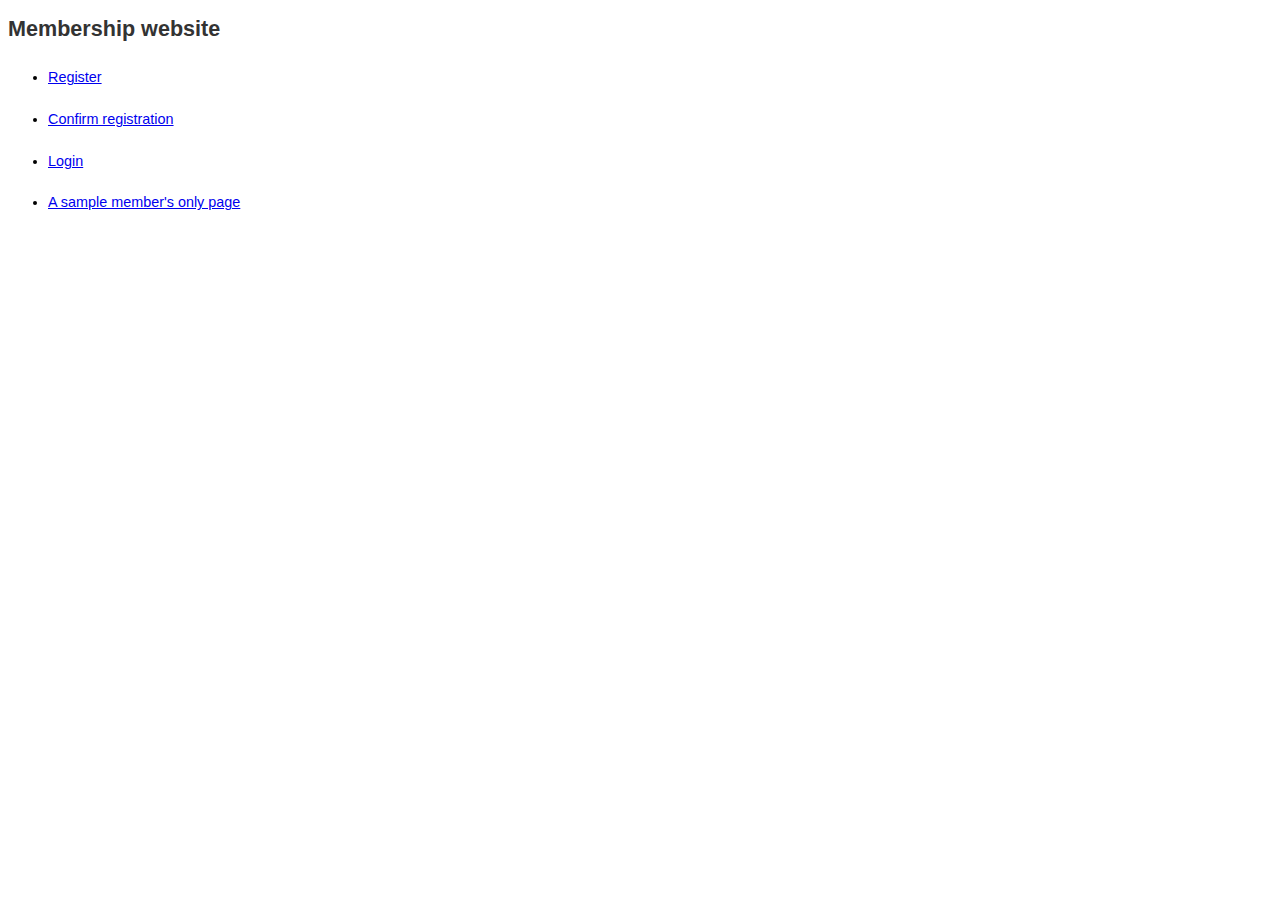
<file: .rejister/index.html>
<!DOCTYPE html PUBLIC "-//W3C//DTD XHTML 1.0 Strict//EN"  "http://www.w3.org/TR/xhtml1/DTD/xhtml1-strict.dtd">

<html xmlns="http://www.w3.org/1999/xhtml" xml:lang="en-US" lang="en-US">

<head>

      <meta http-equiv='Content-Type' content='text/html; charset=utf-8'/>

      <title>Omiya Official login</title>

      <link rel="STYLESHEET" type="text/css" href="style/fg_membersite.css">

</head>

<body>

<div id='fg_membersite_content'>

<h2>Membership website</h2>

<ul>

<li><a href='register.php'>Register</a></li>

<li><a href='confirmreg.php'>Confirm registration</a></li>

<li><a href='login.php'>Login</a></li>

<li><a href='access-controlled.php'>A sample member's only page</a></li>

</ul>

</div>

</body>

</html>
</file>
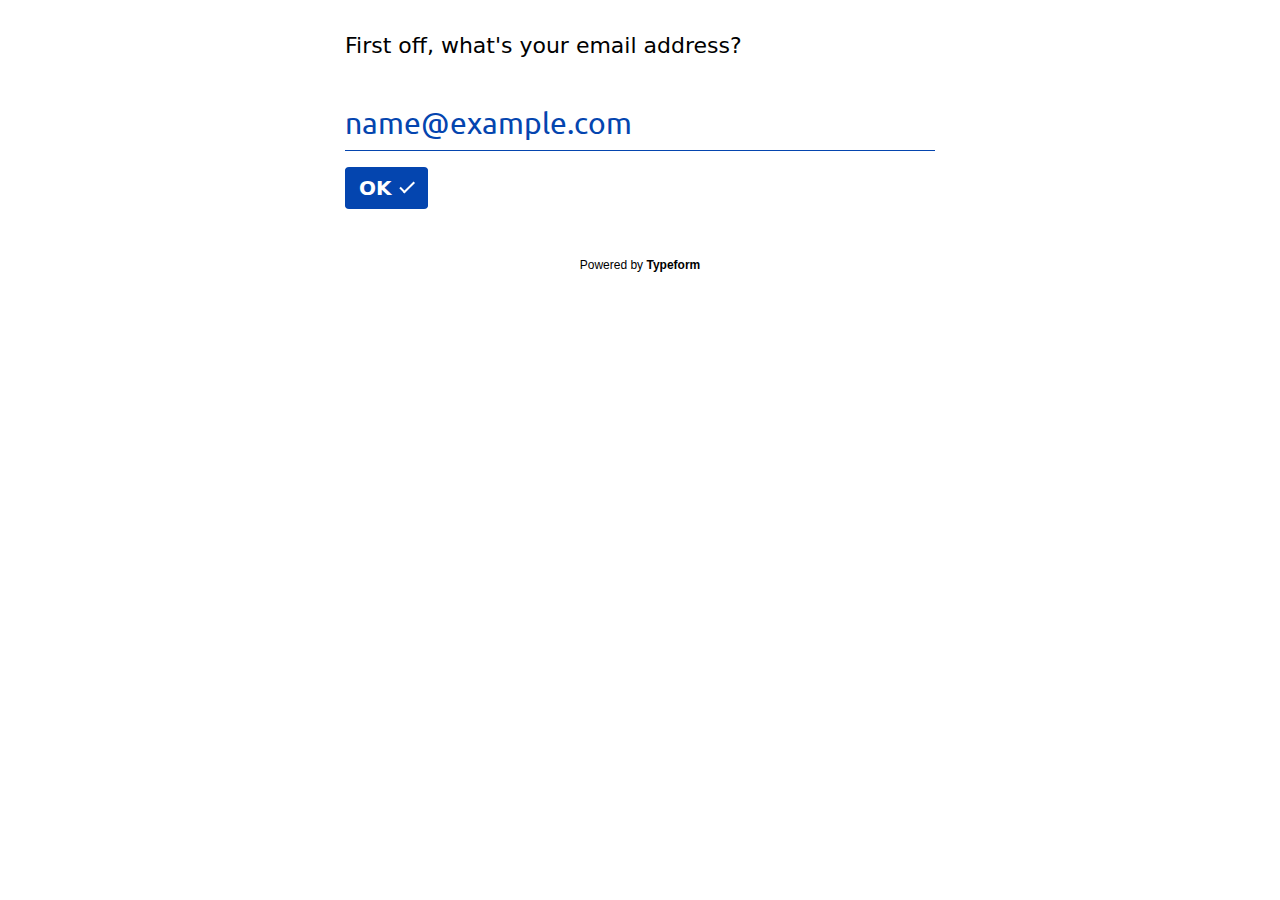
<file: email.html>
<!DOCTYPE html><html xmlns="http://www.w3.org/1999/xhtml" xmlns:v="urn:schemas-microsoft-com:vml" xmlns:o="urn:schemas-microsoft-com:office:office"><head> <title> </title> <!--[if !mso]><!--> <meta http-equiv="X-UA-Compatible" content="IE=edge"> <!--<![endif]--> <meta http-equiv="Content-Type" content="text/html; charset=UTF-8"> <meta name="viewport" content="width=device-width, initial-scale=1"> <style type="text/css"> #outlook a { padding:0; } body { margin:0;padding:0;-webkit-text-size-adjust:100%;-ms-text-size-adjust:100%; } table, td { border-collapse:collapse;mso-table-lspace:0pt;mso-table-rspace:0pt; } img { border:0;height:auto;line-height:100%; outline:none;text-decoration:none;-ms-interpolation-mode:bicubic; } p { display:block;margin:13px 0; } </style> <!--[if mso]> <xml> <o:OfficeDocumentSettings> <o:AllowPNG/> <o:PixelsPerInch>96</o:PixelsPerInch> </o:OfficeDocumentSettings> </xml> <![endif]--> <!--[if lte mso 11]> <style type="text/css"> .mj-outlook-group-fix { width:100% !important; } </style> <![endif]--> <!--[if !mso]><!--> <link href="https://fonts.googleapis.com/css?family=Droid+Sans:300,400,500,700" rel="stylesheet" type="text/css"> <link href="https://fonts.googleapis.com/css?family=Roboto:300,400,500,700" rel="stylesheet" type="text/css"> <link href="https://fonts.googleapis.com/css?family=Ubuntu:300,400,500,700" rel="stylesheet" type="text/css"> <style type="text/css"> @import url(https://fonts.googleapis.com/css?family=Droid+Sans:300,400,500,700); @import url(https://fonts.googleapis.com/css?family=Roboto:300,400,500,700); @import url(https://fonts.googleapis.com/css?family=Ubuntu:300,400,500,700); </style> <!--<![endif]--> <style type="text/css"> @media only screen and (min-width:480px) { .mj-column-px-640 { width:640px !important; max-width: 640px; } .mj-column-per-100 { width:100% !important; max-width: 100%; } } </style> <style type="text/css"> </style> <style data-styled="true" data-styled-version="5.2.1">@media only screen and (max-width:640px){.mj-column-px-640{width:auto !important;}}/*!sc*/ data-styled.g1[id="sc-global-cYWZWD1"]{content:"sc-global-cYWZWD1,"}/*!sc*/ .gkGyle{position:relative;display:inline-block;width:16px;height:13px;-webkit-transform:translate(-4px,-2px);-ms-transform:translate(-4px,-2px);transform:translate(-4px,-2px);}/*!sc*/ .gkGyle::before{content:'';position:absolute;width:2px;height:15px;background-color:#FFFFFF;left:14px;top:0px;-webkit-transform:rotate(45deg);-ms-transform:rotate(45deg);transform:rotate(45deg);}/*!sc*/ .gkGyle::after{content:'';position:absolute;width:7px;height:2px;background-color:#FFFFFF;left:5px;top:9px;-webkit-transform:rotate(45deg);-ms-transform:rotate(45deg);transform:rotate(45deg);}/*!sc*/ data-styled.g5[id="sc-gsTCUz"]{content:"gkGyle,"}/*!sc*/ </style></head> <body style="word-spacing:normal;"> <div class="mail-wrapper" style=""> <table align="center" class="wrapper" border="0" cellpadding="0" cellspacing="0" role="presentation" style="background:#FFFFFF;background-color:#FFFFFF;width:100%;"> <tbody> <tr> <td> <!--[if mso | IE]><table align="center" border="0" cellpadding="0" cellspacing="0" class="wrapper-outlook" style="width:640px;" width="640" ><tr><td style="line-height:0px;font-size:0px;mso-line-height-rule:exactly;"><![endif]--> <div style="margin:0px auto;max-width:640px;"> <table align="center" border="0" cellpadding="0" cellspacing="0" role="presentation" style="width:100%;"> <tbody> <tr> <td style="direction:ltr;font-size:0px;padding:0;text-align:center;"> <!--[if mso | IE]><table role="presentation" border="0" cellpadding="0" cellspacing="0"><tr><td class="" width="640px" ><table align="center" border="0" cellpadding="0" cellspacing="0" class="" style="width:640px;" width="640" ><tr><td style="line-height:0px;font-size:0px;mso-line-height-rule:exactly;"><![endif]--> <div style="margin:0px auto;max-width:640px;"> <table align="center" border="0" cellpadding="0" cellspacing="0" role="presentation" style="width:100%;"> <tbody> <tr> <td style="direction:ltr;font-size:0px;padding:20px 0;text-align:center;"> <!--[if mso | IE]><table role="presentation" border="0" cellpadding="0" cellspacing="0"><tr><td class="" style="vertical-align:top;width:640px;" ><![endif]--> <div class="mj-column-px-640 mj-outlook-group-fix" style="font-size:0px;text-align:left;direction:ltr;display:inline-block;vertical-align:top;width:100%;"> <table border="0" cellpadding="0" cellspacing="0" role="presentation" style="vertical-align:top;" width="100%"> <tbody> <tr> <td align="left" style="font-size:0px;padding:10px 25px;word-break:break-word;"> <div style="font-family:system-ui, -apple-system, BlinkMacSystemFont, &quot;Segoe UI&quot;, Roboto, Oxygen, Ubuntu, Cantarell, &quot;Fira Sans&quot;, &quot;Droid Sans&quot;, &quot;Helvetica Neue&quot;, sans-serif;font-size:22px;font-weight:normal;line-height:32px;text-align:left;color:#000000;">First off, what's your email address?</div> </td> </tr> <tr> <td align="left" style="font-size:0px;padding:32px 25px 8px 25px;word-break:break-word;"> <div style="font-family:Ubuntu, Helvetica, Arial, sans-serif;font-size:30px;line-height:38px;text-align:left;color:#000000;"><p style="margin:0"><a href="https://qvki9c2sfa9.typeform.com/to/igzJAgbw" style="color:#0445AF;text-decoration:none">name@example.com</a></p></div> </td> </tr> <tr> <td align="center" style="font-size:0px;padding:0px 25px;word-break:break-word;"> <p style="border-top:solid 1px #0445AF;font-size:1px;margin:0px auto;width:100%;"> </p> <!--[if mso | IE]><table align="center" border="0" cellpadding="0" cellspacing="0" style="border-top:solid 1px #0445AF;font-size:1px;margin:0px auto;width:590px;" role="presentation" width="590px" ><tr><td style="height:0;line-height:0;"> &nbsp; </td></tr></table><![endif]--> </td> </tr> <tr> <td align="left" vertical-align="middle" style="font-size:0px;padding:16px 25px 0px 25px;word-break:break-word;"> <table border="0" cellpadding="0" cellspacing="0" role="presentation" style="border-collapse:separate;line-height:100%;"> <tbody><tr> <td align="center" bgcolor="#0445AF" role="presentation" style="border:none;border-radius:4px;cursor:auto;height:42px;mso-padding-alt:6px 14px;background:#0445AF;" valign="middle"> <a href="https://qvki9c2sfa9.typeform.com/to/igzJAgbw" style="display:inline-block;background:#0445AF;color:#FFFFFF;font-family:system-ui, -apple-system, BlinkMacSystemFont, &quot;Segoe UI&quot;, Roboto, Oxygen, Ubuntu, Cantarell, &quot;Fira Sans&quot;, &quot;Droid Sans&quot;, &quot;Helvetica Neue&quot;, sans-serif;font-size:20px;font-weight:700;line-height:28px;margin:0;text-decoration:none;text-transform:none;padding:6px 14px;mso-padding-alt:0px;border-radius:4px;" target="_blank"> OK&nbsp;<span class="sc-gsTCUz gkGyle"></span> </a> </td> </tr> </tbody></table> </td> </tr> </tbody> </table> </div> <!--[if mso | IE]></td></tr></table><![endif]--> </td> </tr> </tbody> </table> </div> <!--[if mso | IE]></td></tr></table></td></tr><tr><td class="" width="640px" ><table align="center" border="0" cellpadding="0" cellspacing="0" class="" style="width:640px;" width="640" ><tr><td style="line-height:0px;font-size:0px;mso-line-height-rule:exactly;"><![endif]--> <div style="margin:0px auto;max-width:640px;"> <table align="center" border="0" cellpadding="0" cellspacing="0" role="presentation" style="width:100%;"> <tbody> <tr> <td style="direction:ltr;font-size:0px;padding:20px 0;text-align:center;"> <!--[if mso | IE]><table role="presentation" border="0" cellpadding="0" cellspacing="0"><tr><td class="" style="vertical-align:top;width:640px;" ><![endif]--> <div class="mj-column-per-100 mj-outlook-group-fix" style="font-size:0px;text-align:left;direction:ltr;display:inline-block;vertical-align:top;width:100%;"> <table border="0" cellpadding="0" cellspacing="0" role="presentation" style="vertical-align:top;" width="100%"> <tbody> <tr> <td align="center" style="font-size:0px;padding:10px 25px;word-break:break-word;"> <div style="font-family:Helvetica, Arial;font-size:12px;font-weight:normal;line-height:1;text-align:center;color:#000000;">Powered by <a color="#000000" href="https://www.typeform.com" style="color:#000000;text-decoration:none;font-weight:bold">Typeform</a></div> </td> </tr> </tbody> </table> </div> <!--[if mso | IE]></td></tr></table><![endif]--> </td> </tr> </tbody> </table> </div> <!--[if mso | IE]></td></tr></table></td></tr></table><![endif]--> </td> </tr> </tbody> </table> </div> <!--[if mso | IE]></td></tr></table><![endif]--> </td> </tr> </tbody> </table> </div> </body></html>
</file>
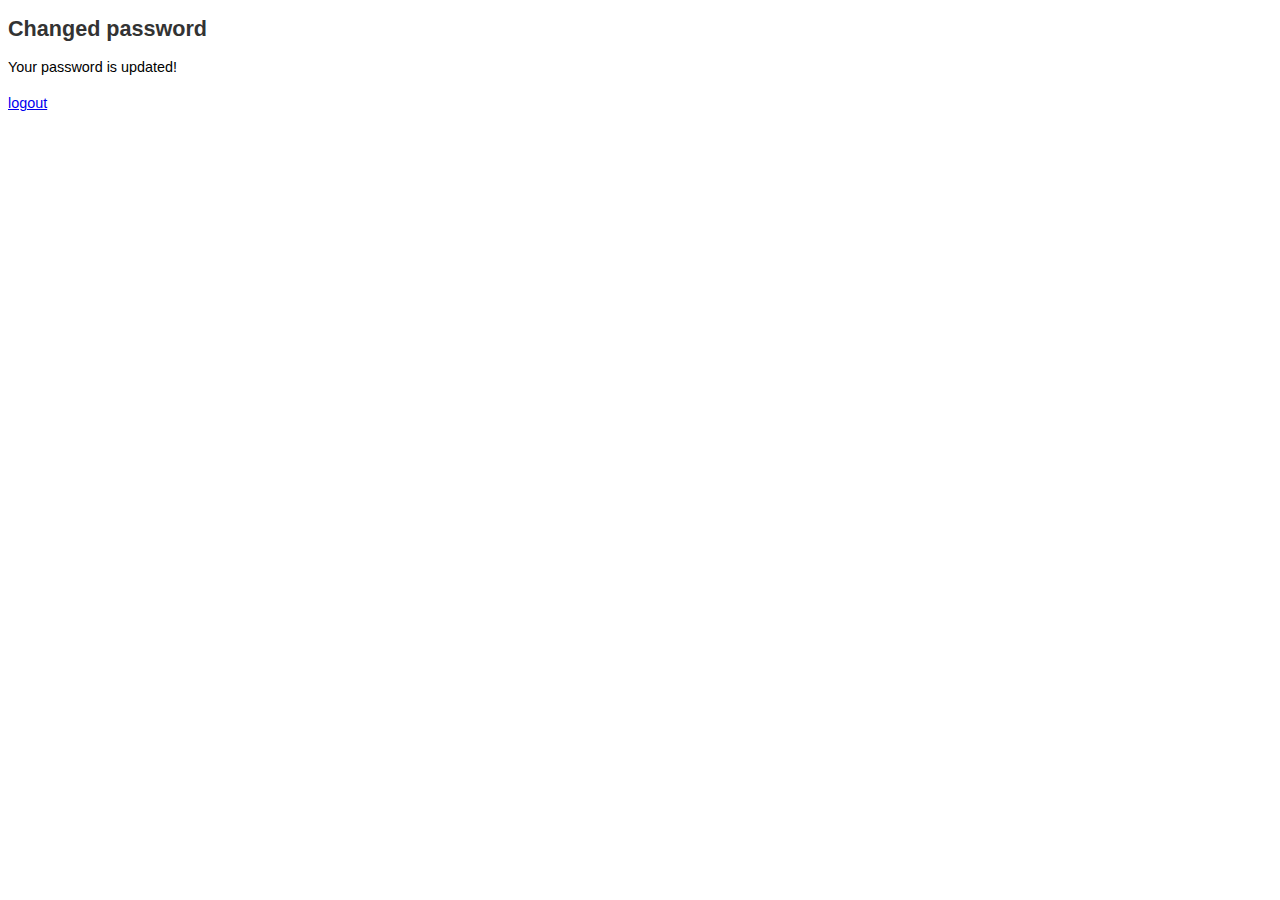
<file: .rejister/changed-pwd.html>
<!DOCTYPE html PUBLIC "-//W3C//DTD XHTML 1.0 Strict//EN"  "http://www.w3.org/TR/xhtml1/DTD/xhtml1-strict.dtd">
<html xmlns="http://www.w3.org/1999/xhtml" xml:lang="en-US" lang="en-US">
<head>
      <meta http-equiv='Content-Type' content='text/html; charset=utf-8'/>
      <title>Changed password</title>
      <link rel="STYLESHEET" type="text/css" href="style/fg_membersite.css">
</head>
<body>
<div id='fg_membersite_content'>
<h2>Changed password</h2>
Your password is updated!

<p>
<a href='logout.php'>logout</a>
</p>

</div>
</body>
</html>
</file>
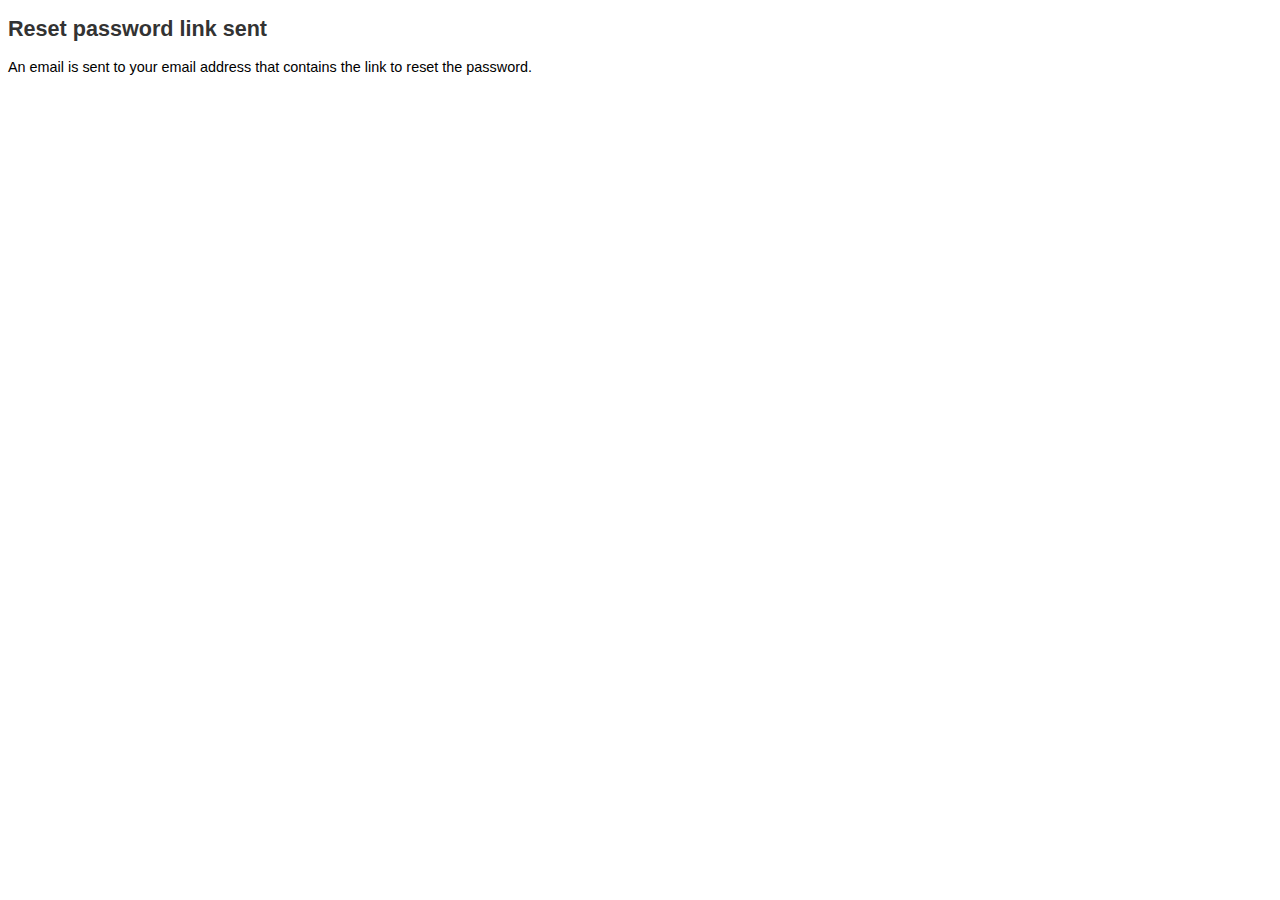
<file: .rejister/reset-pwd-link-sent.html>
<!DOCTYPE html PUBLIC "-//W3C//DTD XHTML 1.0 Strict//EN"  "http://www.w3.org/TR/xhtml1/DTD/xhtml1-strict.dtd">
<html xmlns="http://www.w3.org/1999/xhtml" xml:lang="en-US" lang="en-US">
<head>
      <meta http-equiv='Content-Type' content='text/html; charset=utf-8'/>
      <title>Thank you!</title>
      <link rel="STYLESHEET" type="text/css" href="style/fg_membersite.css">
</head>
<body>
<div id='fg_membersite_content'>
<h2>Reset password link sent</h2>
An email is sent to your email address that contains the link to reset the password.
</div>
</body>
</html>
</file>
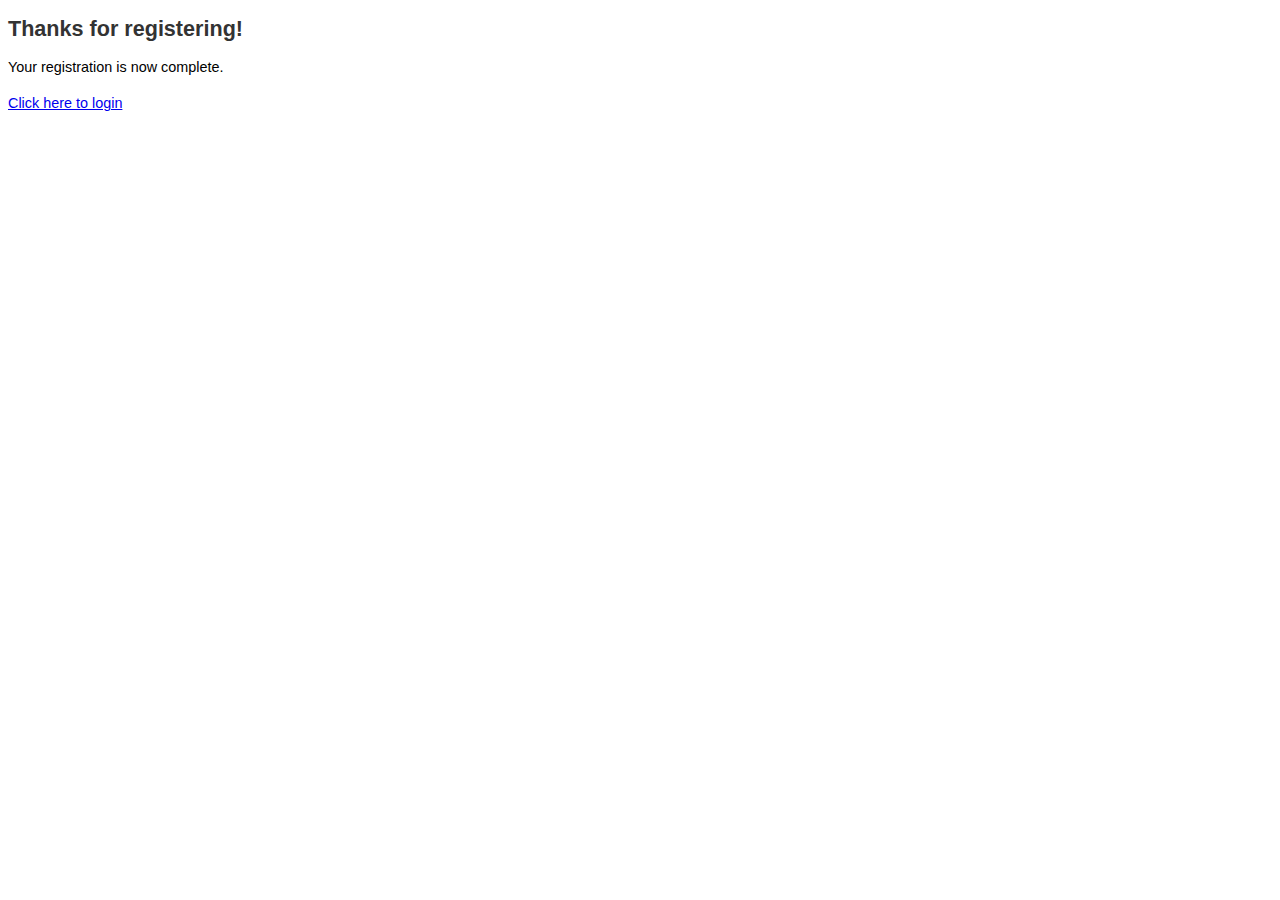
<file: .rejister/thank-you-regd.html>
<!DOCTYPE html PUBLIC "-//W3C//DTD XHTML 1.0 Strict//EN"  "http://www.w3.org/TR/xhtml1/DTD/xhtml1-strict.dtd">
<html xmlns="http://www.w3.org/1999/xhtml" xml:lang="en-US" lang="en-US">
<head>
      <meta http-equiv='Content-Type' content='text/html; charset=utf-8'/>
      <title>Thank you!</title>
      <link rel="STYLESHEET" type="text/css" href="style/fg_membersite.css">
</head>
<body>
<div id='fg_membersite_content'>
<h2>Thanks for registering!</h2>
Your registration is now complete.
<p>
<a href='login.php'>Click here to login</a>
</p>
</div>
</body>
</html>
</file>
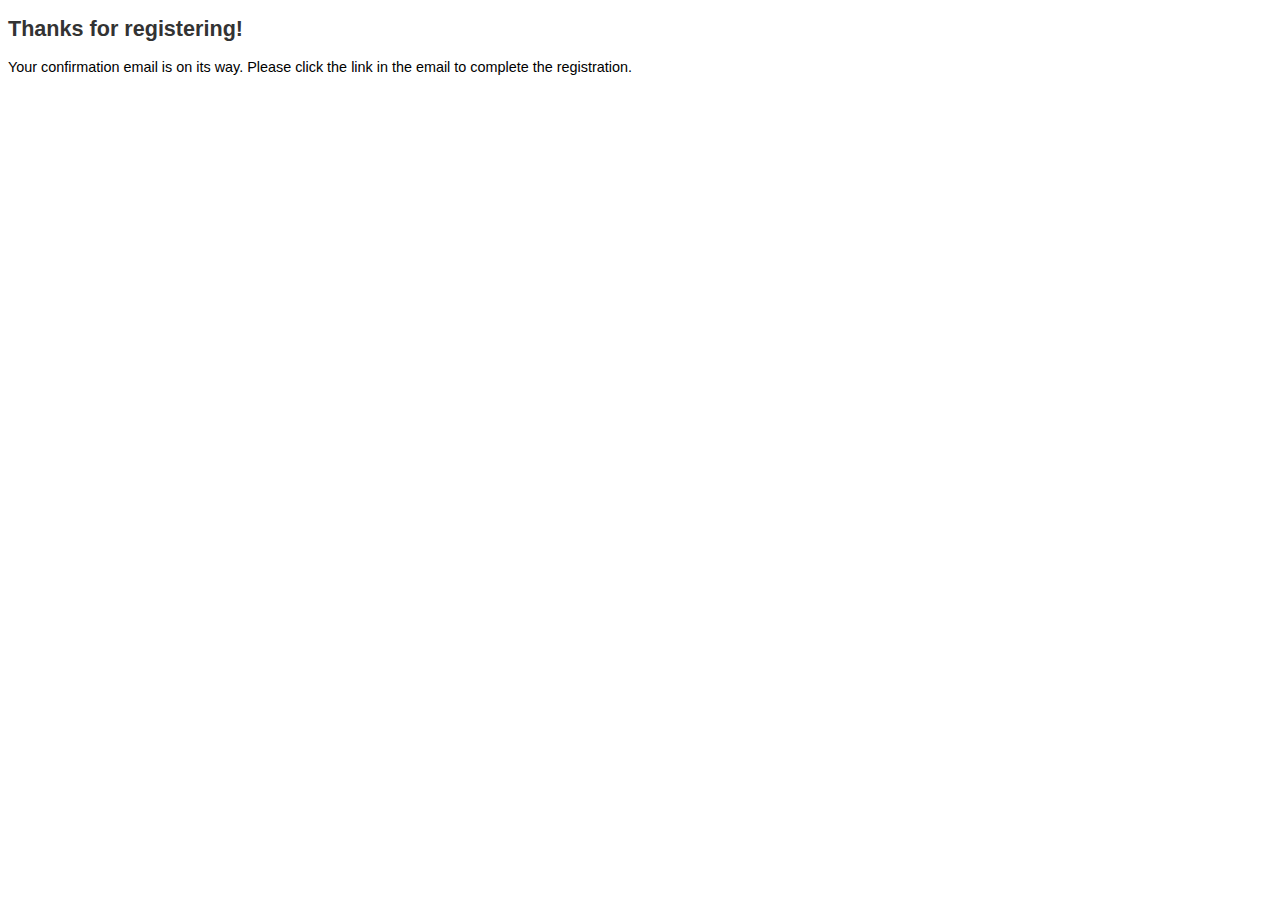
<file: .rejister/thank-you.html>
<!DOCTYPE html PUBLIC "-//W3C//DTD XHTML 1.0 Strict//EN"  "http://www.w3.org/TR/xhtml1/DTD/xhtml1-strict.dtd">
<html xmlns="http://www.w3.org/1999/xhtml" xml:lang="en-US" lang="en-US">
<head>
      <meta http-equiv='Content-Type' content='text/html; charset=utf-8'/>
      <title>Thank you!</title>
      <link rel="STYLESHEET" type="text/css" href="style/fg_membersite.css">
</head>
<body>
<div id='fg_membersite_content'>
<h2>Thanks for registering!</h2>
Your confirmation email is on its way. Please click the link in the 
email to complete the registration.
</div>
</body>
</html>
</file>
<file: .rejister/style/fg_membersite.css>
/*
Registration/Login Form by html-form-guide.com
You can customize all the aspects of the form in this style sheet
*/

#fg_membersite fieldset
{
   width: 230px;
   padding:20px;
   border:1px solid #ccc;
-moz-border-radius: 10px;
-webkit-border-radius: 10px;
-khtml-border-radius: 10px;
border-radius: 10px;   
}

#fg_membersite legend, #fg_membersite h2
{
   font-family : Arial, sans-serif;
   font-size: 1.3em;
   font-weight:bold;
   color:#333;
}

#fg_membersite label
{
   font-family : Arial, sans-serif;
   font-size:0.8em;
   font-weight: bold;
}

#fg_membersite input[type="text"],#fg_membersite textarea,
#fg_membersite input[type="password"]
{
  font-family : Arial, Verdana, sans-serif;
  font-size: 0.8em;
  line-height:140%;
  color : #000; 
  padding : 3px; 
  border : 1px solid #999;
    -moz-border-radius: 5px;
    -webkit-border-radius: 5px;
    -khtml-border-radius: 5px;
    border-radius: 5px;

}

#fg_membersite input[type="text"],
#fg_membersite input[type="password"]
{
  height:18px;
  width:220px;
}

 #fg_membersite #scaptcha
{
  width:60px;
  height:18px;
}

#fg_membersite input[type="submit"]
{
   width:100px;
   height:30px;
   padding-left:0px;
}

#fg_membersite textarea
{
  height:120px;
  width:310px;
}

#fg_membersite input[type="text"]:focus,
#fg_membersite textarea:focus
{
  color : #009;
  border : 1px solid #990000;
  background-color : #ffff99;
  font-weight:bold;
}

#fg_membersite .container
{
   margin-top:8px;
   margin-bottom: 10px;
}

#fg_membersite .error
{
   font-family: Verdana, Arial, sans-serif; 
   font-size: 0.7em;
   color: #900;
   background-color : #ffff00;
}

#fg_membersite #register_password_errorloc
{
    clear:both;
}

#fg_membersite  fieldset#antispam
{
   padding:2px;
   border-top:1px solid #EEE;
   border-left:0;
   border-right:0;
   border-bottom:0;
   width:350px;
}

#fg_membersite fieldset#antispam legend
{
   font-family : Arial, sans-serif;
   font-size: 0.8em;
   font-weight:bold;
   color:#333;   
}

#fg_membersite .short_explanation
{
   font-family : Arial, sans-serif;
   font-size: 0.6em;
   color:#333;   
}

/* spam_trap: This input is hidden. This is here to trick the spam bots*/
#fg_membersite .spmhidip
{
   display:none;
   width:10px;
   height:3px;
}
#fg_membersite #fg_crdiv
{
   font-family : Arial, sans-serif;
   font-size: 0.3em;
   opacity: .2;
   -moz-opacity: .2;
   filter: alpha(opacity=20);   
}
#fg_membersite  #fg_crdiv p
{
    display:none;
}

#fg_membersite_content li
{
font-family : Arial, sans-serif;
padding-top:10px;
padding-bottom:10px;
}
#fg_membersite_content
{
    font-family : Arial, sans-serif;
    font-size: 0.9em;
    line-height: 150%
}

#fg_membersite_content h2
{
   font-family : Arial, sans-serif;
   font-size: 1.5em;
   font-weight:bold;
   color:#333;
}
</file>
